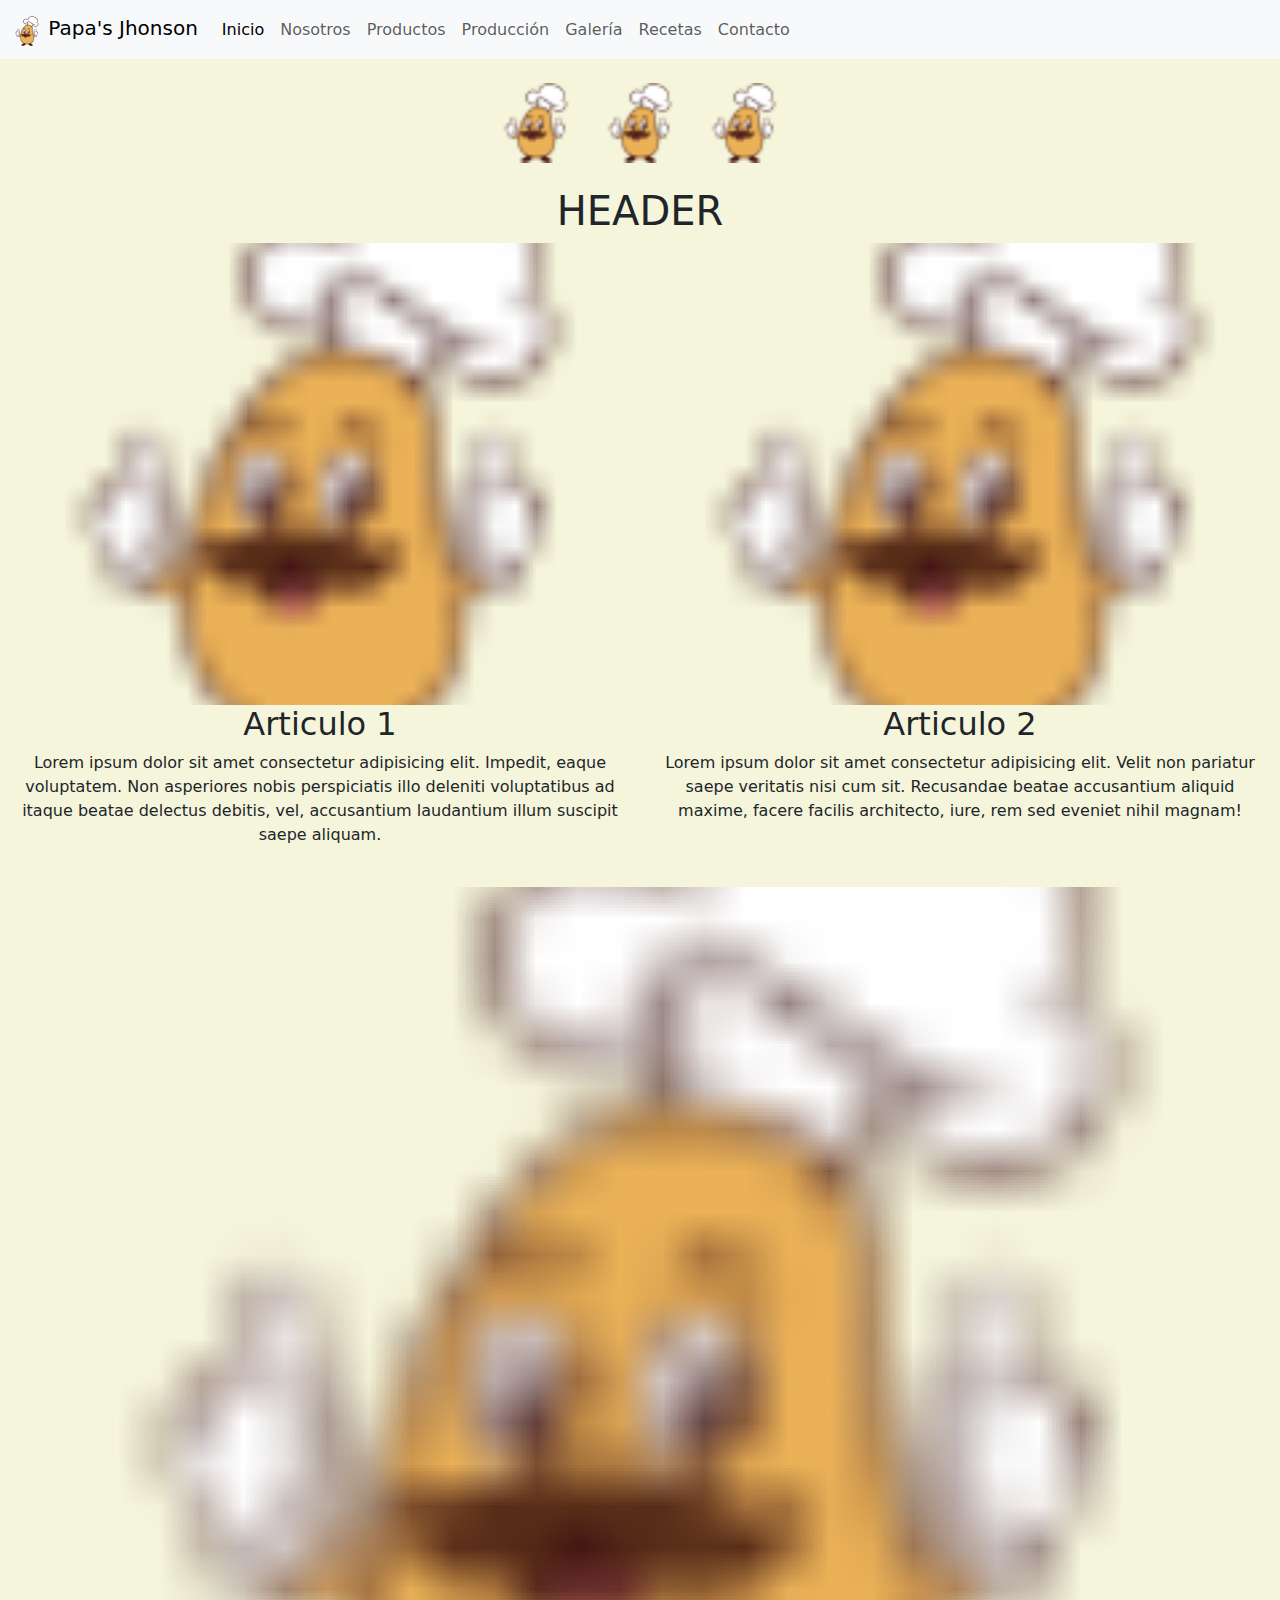
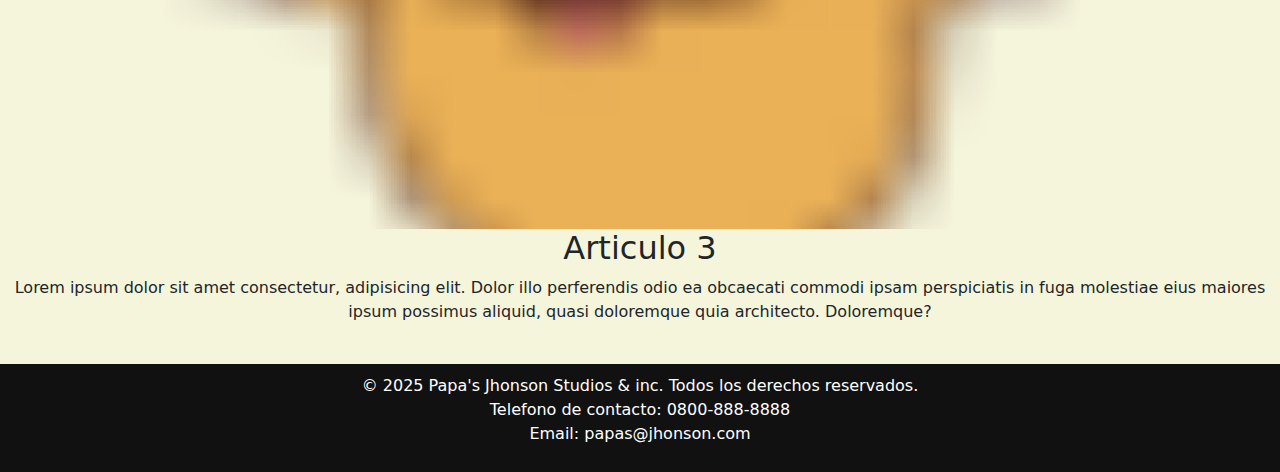
<file: index.html>
<!DOCTYPE html>
<html lang="es">
<head>
  <meta charset="UTF-8">
  <meta name="viewport" content="width=device-width, initial-scale=1.0">
  <link href="https://cdn.jsdelivr.net/npm/bootstrap@5.3.3/dist/css/bootstrap.min.css" rel="stylesheet">
  <link rel="icon" href="img/favicon.png" type="image/png">
  <link rel="stylesheet" href="style.css">
  <title>Inicio - Papa's Jhonson</title>
</head>
<body>
  <header>
    <nav class="navbar navbar-expand-lg bg-body-tertiary">
      <div class="container-fluid">
        <a class="navbar-brand" href="index.html">
          <img src="img/logo.png" alt="Logo" width="30" height="30" class="d-inline-block align-text-top">
          Papa's Jhonson
        </a>
        <button class="navbar-toggler" type="button" data-bs-toggle="collapse" data-bs-target="#navbarNavAltMarkup" aria-controls="navbarNavAltMarkup" aria-expanded="false" aria-label="Toggle navigation">
          <span class="navbar-toggler-icon"></span>
        </button>
        <div class="collapse navbar-collapse" id="navbarNavAltMarkup">
          <div class="navbar-nav">
            <a class="nav-link active" aria-current="page" href="index.html">Inicio</a>
            <a class="nav-link" href="html/nosotros.html">Nosotros</a>
            <a class="nav-link" href="html/productos.html">Productos</a>
            <a class="nav-link" href="html/produccion.html">Producción</a>
            <a class="nav-link" href="html/galeria.html">Galería</a>
            <a class="nav-link" href="html/recetas.html">Recetas</a>
            <a class="nav-link" href="html/contacto.html">Contacto</a>
          </div>
        </div>
      </div>
    </nav>
  </header>

  <main>
    <section class="container-fluid text-center">
      <div class="d-flex justify-content-center gap-4 py-4">
        <img src="img/logo.png" alt="Logo 1" height="80" width="80" class="rounded">
        <img src="img/logo.png" alt="Logo 2" height="80" width="80" class="rounded">
        <img src="img/logo.png" alt="Logo 3" height="80" width="80" class="rounded">
      </div>
      
      <h1>HEADER</h1>
      <div class="row">
        <article class="col-md-6 mb-4">
          <div class="imagenes">
            <img src="img/logo.png" alt="Artículo 1" class="img-fluid">
          </div>
          <h2>Articulo 1</h2>
          <p>Lorem ipsum dolor sit amet consectetur adipisicing elit. Impedit, eaque voluptatem. Non asperiores nobis perspiciatis illo deleniti voluptatibus ad itaque beatae delectus debitis, vel, accusantium laudantium illum suscipit saepe aliquam.</p>
        </article>

        <article class="col-md-6 mb-4">
          <div class="imagenes">
            <img src="img/logo.png" alt="Artículo 2" class="img-fluid">
          </div>
          <h2>Articulo 2</h2>
          <p>Lorem ipsum dolor sit amet consectetur adipisicing elit. Velit non pariatur saepe veritatis nisi cum sit. Recusandae beatae accusantium aliquid maxime, facere facilis architecto, iure, rem sed eveniet nihil magnam!</p>
        </article>

        <article class="col-12 mb-4">
          <div class="imagenes">
            <img src="img/logo.png" alt="Artículo 3" class="img-fluid">
          </div>
          <h2>Articulo 3</h2>
          <p>Lorem ipsum dolor sit amet consectetur, adipisicing elit. Dolor illo perferendis odio ea obcaecati commodi ipsam perspiciatis in fuga molestiae eius maiores ipsum possimus aliquid, quasi doloremque quia architecto. Doloremque?</p>
        </article>
      </div>
    </section>
  </main>

  <footer>
    <p>© 2025 Papa's Jhonson Studios & inc. Todos los derechos reservados.<br>Telefono de contacto: 0800-888-8888<br>Email: papas@jhonson.com</p>
  </footer>
  <script src="https://cdn.jsdelivr.net/npm/bootstrap@5.3.8/dist/js/bootstrap.bundle.min.js" integrity="sha384-FKyoEForCGlyvwx9Hj09JcYn3nv7wiPVlz7YYwJrWVcXK/BmnVDxM+D2scQbITxI" crossorigin="anonymous"></script>
</body>
</html>
</file>
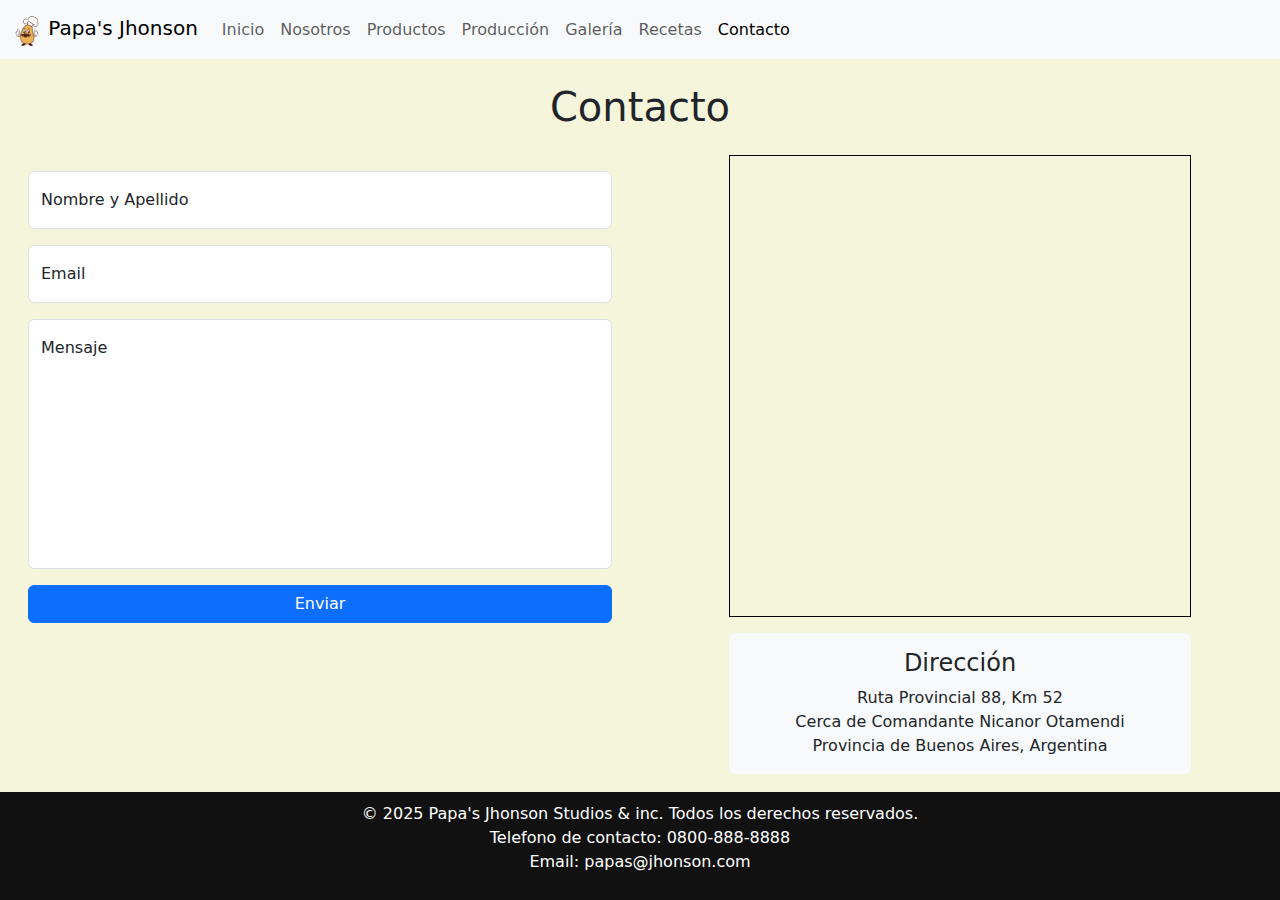
<file: html/contacto.html>
<!DOCTYPE html>
<html lang="es">
<head>
  <meta charset="UTF-8">
  <meta name="viewport" content="width=device-width, initial-scale=1.0">
  <title>Contacto - Papa's Jhonson</title>
  <link rel="icon" href="../img/favicon.png" type="image/png">
  <link href="https://cdn.jsdelivr.net/npm/bootstrap@5.3.3/dist/css/bootstrap.min.css" rel="stylesheet">
  <link rel="stylesheet" href="../style.css">
</head>
<body>
  <header>
    <nav class="navbar navbar-expand-lg bg-body-tertiary">
      <div class="container-fluid">
        <a class="navbar-brand" href="../index.html">
          <img src="../img/logo.png" alt="Logo" width="30" height="30" class="d-inline-block align-text-top">
          Papa's Jhonson
        </a>
        <button class="navbar-toggler" type="button" data-bs-toggle="collapse" data-bs-target="#navbarNavAltMarkup" aria-controls="navbarNavAltMarkup" aria-expanded="false" aria-label="Toggle navigation">
          <span class="navbar-toggler-icon"></span>
        </button>
        <div class="collapse navbar-collapse" id="navbarNavAltMarkup">
          <div class="navbar-nav">
            <a class="nav-link" href="../index.html">Inicio</a>
            <a class="nav-link" href="nosotros.html">Nosotros</a>
            <a class="nav-link" href="productos.html">Productos</a>
            <a class="nav-link" href="produccion.html">Producción</a>
            <a class="nav-link" href="galeria.html">Galería</a>
            <a class="nav-link" href="recetas.html">Recetas</a>
            <a class="nav-link active" aria-current="page" href="contacto.html">Contacto</a>
          </div>
        </div>
      </div>
    </nav>
  </header>
  
  <main>
    <section class="container-fluid">
      <h1 class="text-center my-4">Contacto</h1>
      <div class="row">
        <article class="col-lg-6 mb-4">
          <form action="#" method="get" class="p-3">
            <div class="form-floating mb-3">
              <input type="text" class="form-control" id="nombre" name="nombre" placeholder="Nombre y Apellido" required>
              <label for="nombre">Nombre y Apellido</label>
            </div>
            <div class="form-floating mb-3">
              <input type="email" class="form-control" id="email" name="email" placeholder="Email" required>
              <label for="email">Email</label>
            </div>
            <div class="form-floating mb-3">
              <textarea class="form-control" placeholder="Mensaje" id="Mensaje" name="Mensaje" maxlength="600" style="height: 250px;"></textarea>
              <label for="Mensaje">Mensaje</label>
            </div>
            <input type="submit" value="Enviar" class="btn btn-primary w-100 mb-3">
          </form>
        </article>
        
        <div class="col-lg-6 d-flex flex-column align-items-center gap-3">
          <!-- Mapa cuadrado -->
          <div class="mapa-cuadrado w-75 w-md-50 w-lg-100 mx-auto">
            <div class="ratio ratio-1x1">
              <iframe 
                src="https://www.openstreetmap.org/export/embed.html?bbox=-57.8482%2C-38.1635%2C-57.8282%2C-38.1435&layer=mapnik&marker=-38.1535%2C-57.8382"
                style="border: 1px solid black;">
              </iframe>
            </div>
          </div>
          
          <!-- Dirección -->
          <div class="direccion-contenedor w-75 w-md-50 w-lg-100 text-center p-3 bg-light rounded">
            <h2 class="h4 mb-2">Dirección</h2>
            <p class="mb-0">Ruta Provincial 88, Km 52<br>Cerca de Comandante Nicanor Otamendi<br>Provincia de Buenos Aires, Argentina</p>
          </div>
        </div>
      </div>
    </section>
  </main>
  
  <footer>
    <p>© 2025 Papa's Jhonson Studios & inc. Todos los derechos reservados.<br>Telefono de contacto: 0800-888-8888<br>Email: papas@jhonson.com</p>    
  </footer>
  <script src="https://cdn.jsdelivr.net/npm/bootstrap@5.3.8/dist/js/bootstrap.bundle.min.js" integrity="sha384-FKyoEForCGlyvwx9Hj09JcYn3nv7wiPVlz7YYwJrWVcXK/BmnVDxM+D2scQbITxI" crossorigin="anonymous"></script>
</body>
</html>
</file>
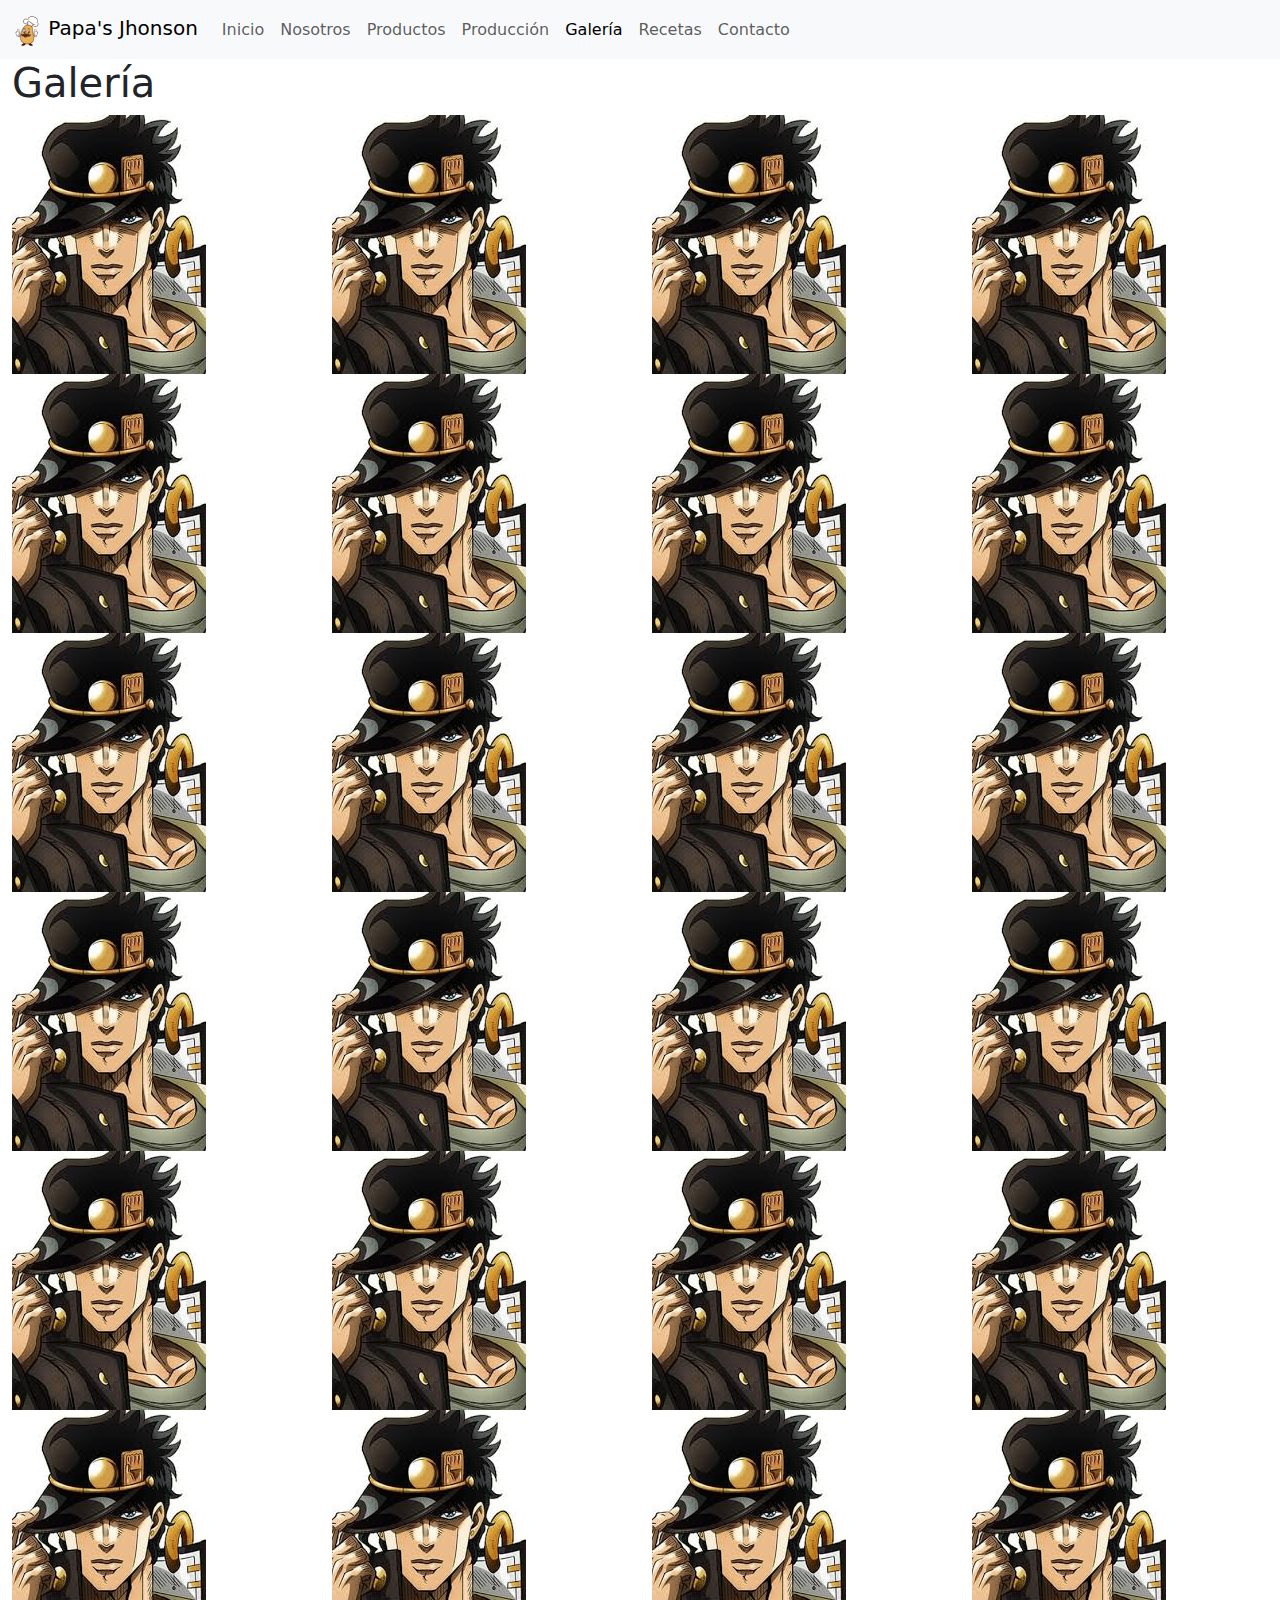
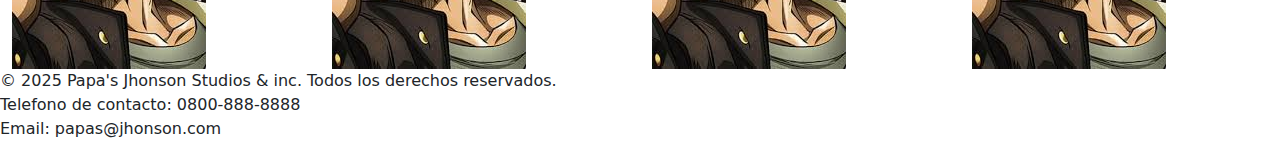
<file: html/galeria.html>
<!DOCTYPE html>
<html lang="es">
<head>
  <meta charset="UTF-8">
  <meta name="viewport" content="width=device-width, initial-scale=1.0">
  <title>Galería - Papa's Jhonson</title>
  <link rel="icon" href="../img/favicon.png" type="image/png">
  <link href="https://cdn.jsdelivr.net/npm/bootstrap@5.3.3/dist/css/bootstrap.min.css" rel="stylesheet">
</head>
<body>
  <header>
    <nav class="navbar navbar-expand-lg bg-body-tertiary">
      <div class="container-fluid">
        <a class="navbar-brand" href="../index.html">
          <img src="../img/logo.png" alt="Logo" width="30" height="30" class="d-inline-block align-text-top">
          Papa's Jhonson
        </a>
        <button class="navbar-toggler" type="button" data-bs-toggle="collapse" data-bs-target="#navbarNavAltMarkup" aria-controls="navbarNavAltMarkup" aria-expanded="false" aria-label="Toggle navigation">
          <span class="navbar-toggler-icon"></span>
        </button>
        <div class="collapse navbar-collapse" id="navbarNavAltMarkup">
          <div class="navbar-nav">
            <a class="nav-link" href="../index.html">Inicio</a>
            <a class="nav-link" href="nosotros.html">Nosotros</a>
            <a class="nav-link" href="productos.html">Productos</a>
            <a class="nav-link" href="produccion.html">Producción</a>
            <a class="nav-link active" aria-current="page" href="galeria.html">Galería</a>
            <a class="nav-link" href="recetas.html">Recetas</a>
            <a class="nav-link" href="contacto.html">Contacto</a>
          </div>
        </div>
      </div>
    </nav>
  </header>
  <main>
    <section class="container-fluid">
      <h1>Galería</h1>
      <div class="row">
        <div class="col-lg-3 col-md-4">
          <img src="../img/descarga.jpg" alt="">
        </div>
        <div class="col-lg-3 col-md-4">
          <img src="../img/descarga.jpg" alt="">
        </div>
        <div class="col-lg-3 col-md-4">
          <img src="../img/descarga.jpg" alt="">
        </div>
        <div class="col-lg-3 col-md-4">
          <img src="../img/descarga.jpg" alt="">
        </div>
        <div class="col-lg-3 col-md-4">
          <img src="../img/descarga.jpg" alt="">
        </div>
        <div class="col-lg-3 col-md-4">
          <img src="../img/descarga.jpg" alt="">
        </div>
        <div class="col-lg-3 col-md-4">
          <img src="../img/descarga.jpg" alt="">
        </div>
        <div class="col-lg-3 col-md-4">
          <img src="../img/descarga.jpg" alt="">
        </div>
        <div class="col-lg-3 col-md-4">
          <img src="../img/descarga.jpg" alt="">
        </div>
        <div class="col-lg-3 col-md-4">
          <img src="../img/descarga.jpg" alt="">
        </div>
        <div class="col-lg-3 col-md-4">
          <img src="../img/descarga.jpg" alt="">
        </div>
        <div class="col-lg-3 col-md-4">
          <img src="../img/descarga.jpg" alt="">
        </div>
        <div class="col-lg-3 col-md-4">
          <img src="../img/descarga.jpg" alt="">
        </div>
        <div class="col-lg-3 col-md-4">
          <img src="../img/descarga.jpg" alt="">
        </div>
        <div class="col-lg-3 col-md-4">
          <img src="../img/descarga.jpg" alt="">
        </div>
        <div class="col-lg-3 col-md-4">
          <img src="../img/descarga.jpg" alt="">
        </div>
        <div class="col-lg-3 col-md-4">
          <img src="../img/descarga.jpg" alt="">
        </div>
        <div class="col-lg-3 col-md-4">
          <img src="../img/descarga.jpg" alt="">
        </div>
        <div class="col-lg-3 col-md-4">
          <img src="../img/descarga.jpg" alt="">
        </div>
        <div class="col-lg-3 col-md-4">
          <img src="../img/descarga.jpg" alt="">
        </div>
        <div class="col-lg-3 col-md-4">
          <img src="../img/descarga.jpg" alt="">
        </div>
        <div class="col-lg-3 col-md-4">
          <img src="../img/descarga.jpg" alt="">
        </div>
        <div class="col-lg-3 col-md-4">
          <img src="../img/descarga.jpg" alt="">
        </div>
        <div class="col-lg-3 col-md-4">
          <img src="../img/descarga.jpg" alt="">
        </div>
      </div>
    </section>
  </main>
  <footer>
    <p>© 2025 Papa's Jhonson Studios & inc. Todos los derechos reservados.<br>Telefono de contacto: 0800-888-8888<br>Email: papas@jhonson.com</p>
  </footer>
  <script src="https://cdn.jsdelivr.net/npm/bootstrap@5.3.8/dist/js/bootstrap.bundle.min.js" integrity="sha384-FKyoEForCGlyvwx9Hj09JcYn3nv7wiPVlz7YYwJrWVcXK/BmnVDxM+D2scQbITxI" crossorigin="anonymous"></script>
</body>
</html>
</file>
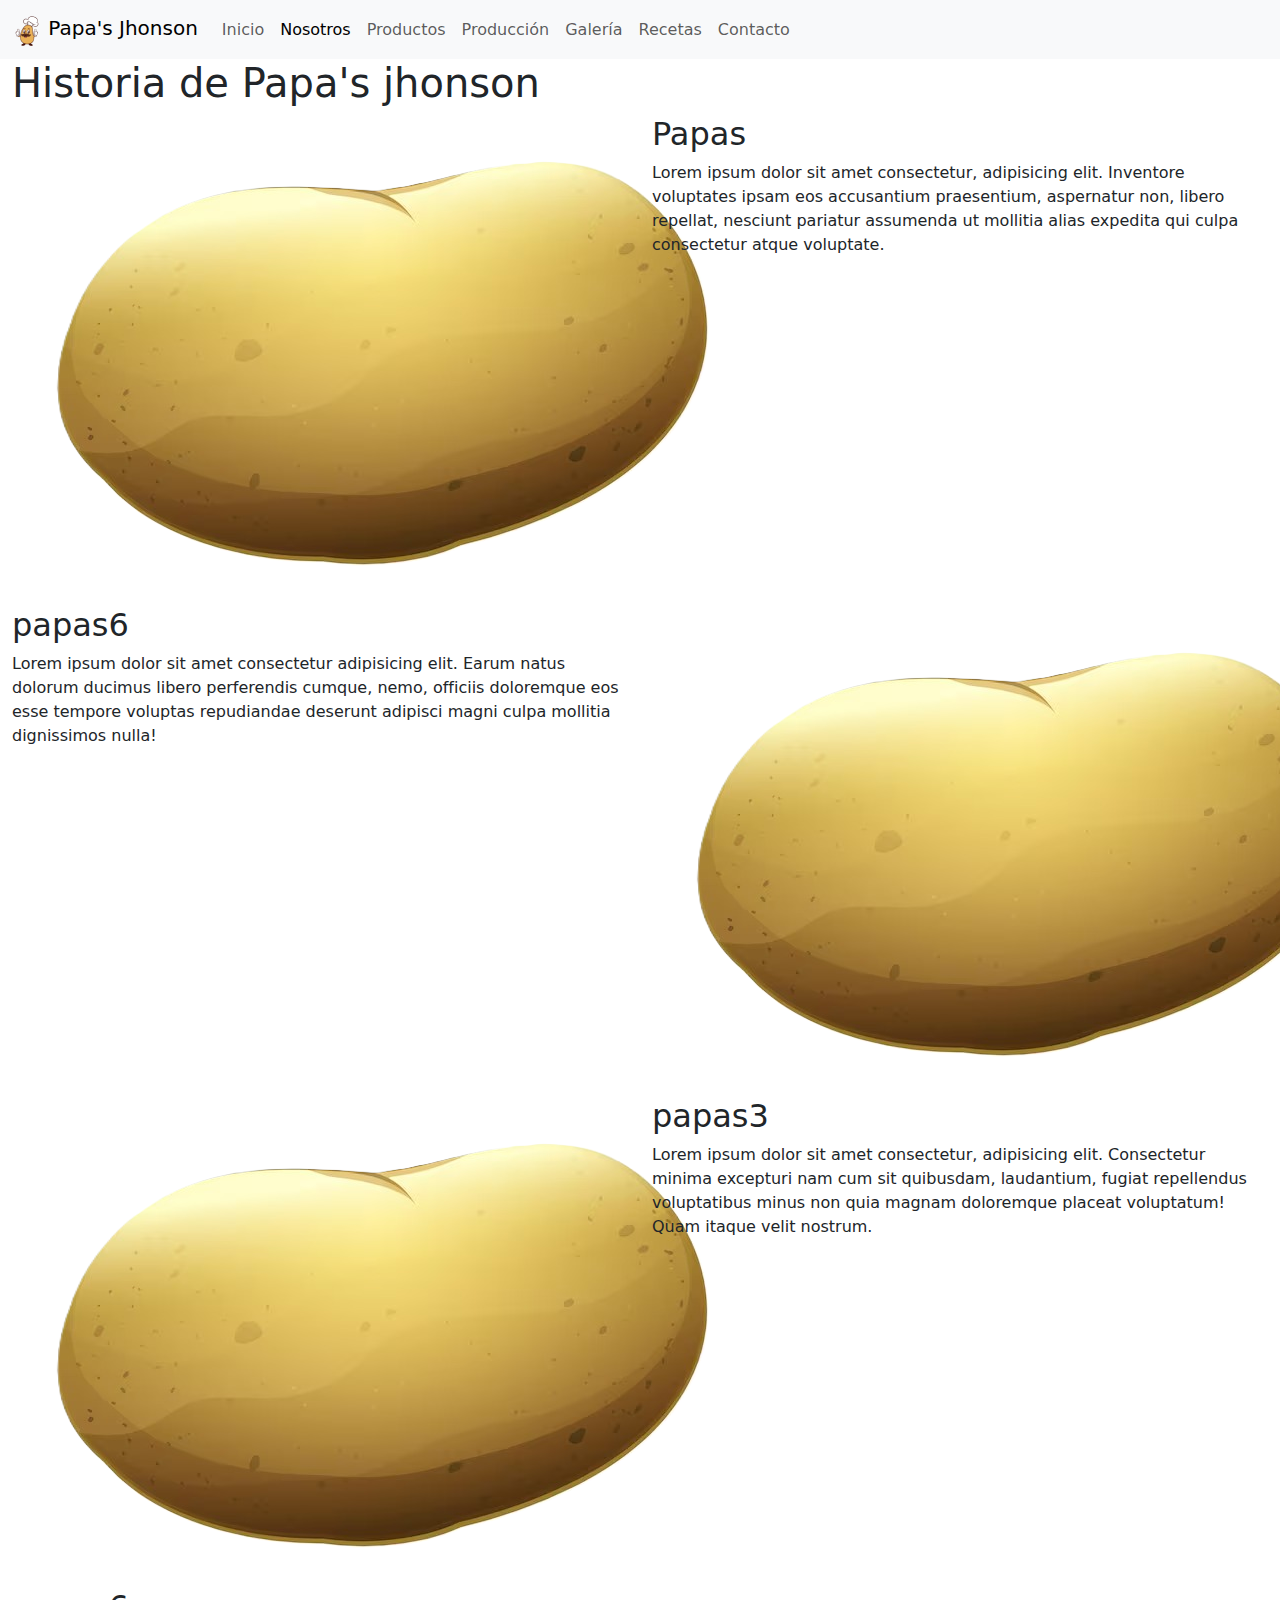
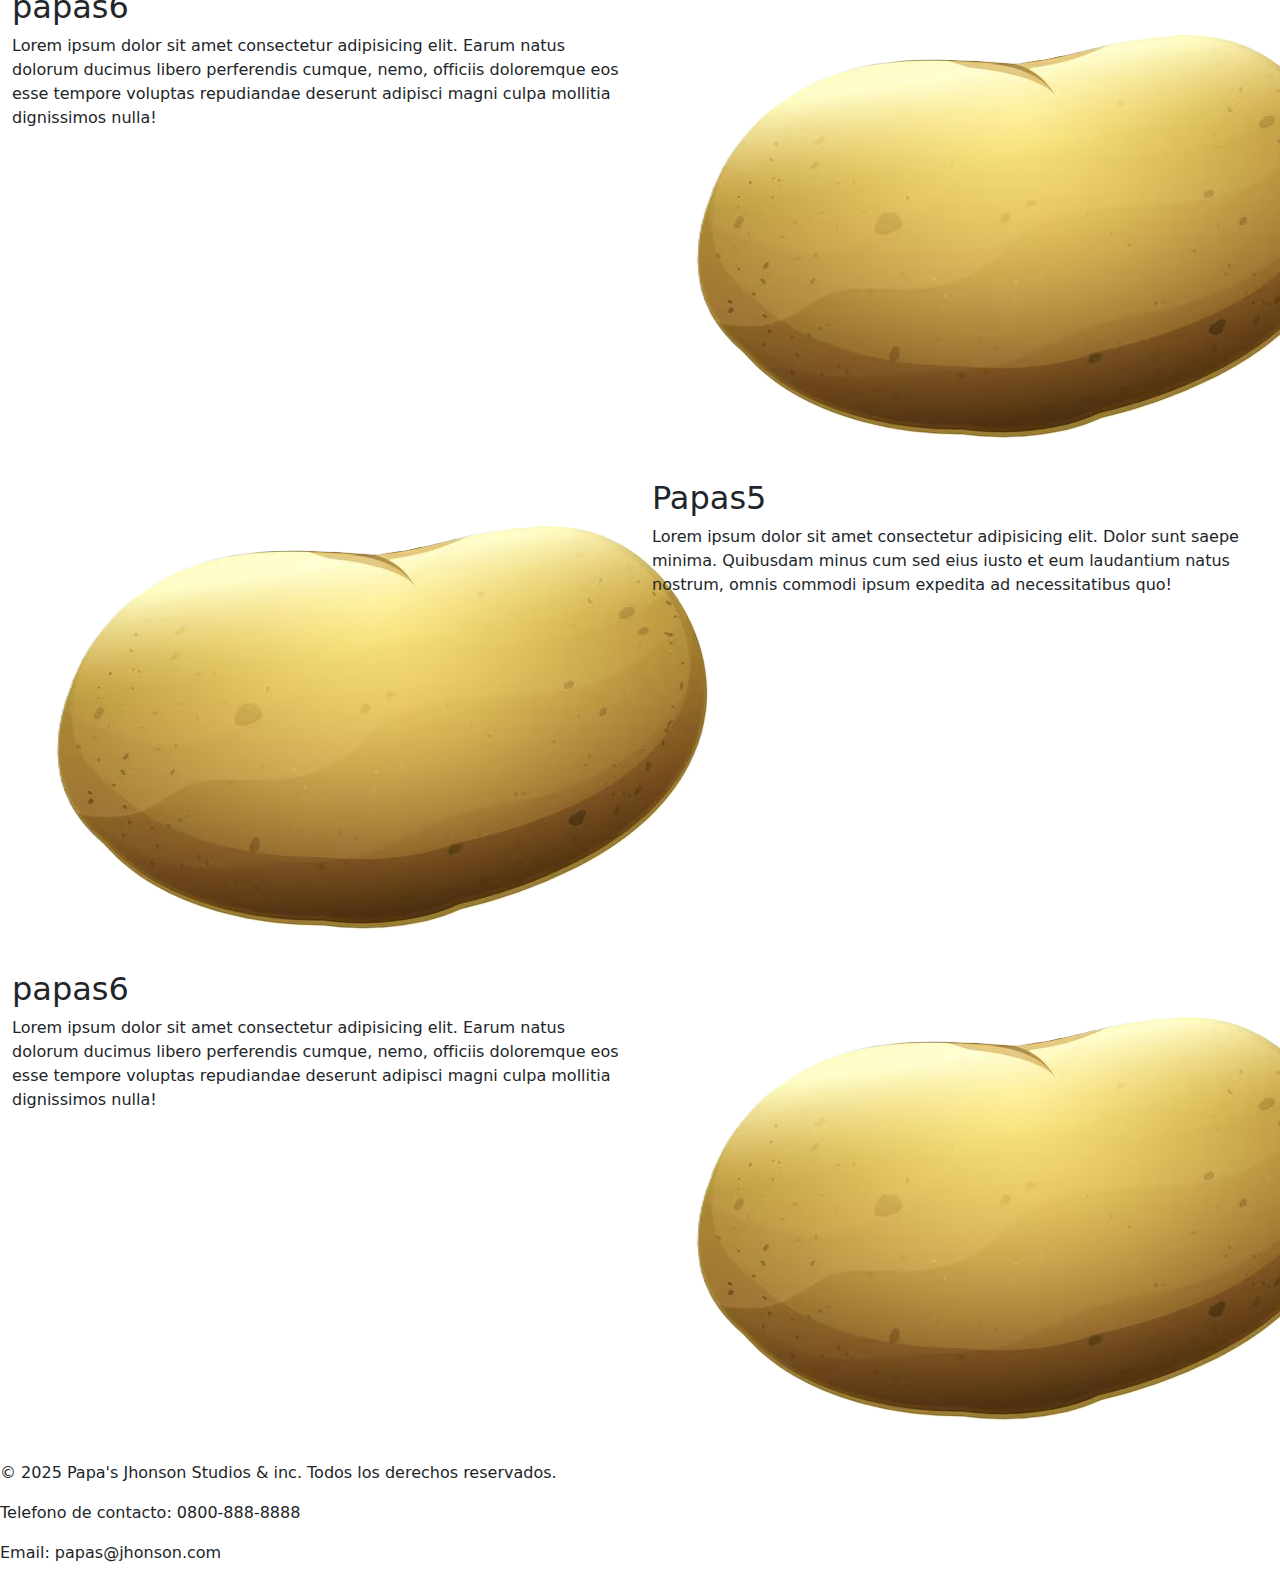
<file: html/nosotros.html>
<!DOCTYPE html>
<html lang="es">
<head>
  <meta charset="UTF-8">
  <meta name="viewport" content="width=device-width, initial-scale=1.0">
  <link href="https://cdn.jsdelivr.net/npm/bootstrap@5.3.3/dist/css/bootstrap.min.css" rel="stylesheet">
  <link rel="icon" href="../img/favicon.png" type="image/png">
  <title>Nosotros - Papa's Jhonson</title>
</head>
<body>
  <header>
    <nav class="navbar navbar-expand-lg bg-body-tertiary">
      <div class="container-fluid">
        <a class="navbar-brand" href="../index.html">
          <img src="../img/logo.png" alt="Logo" width="30" height="30" class="d-inline-block align-text-top">
          Papa's Jhonson
        </a>
        <button class="navbar-toggler" type="button" data-bs-toggle="collapse" data-bs-target="#navbarNavAltMarkup" aria-controls="navbarNavAltMarkup" aria-expanded="false" aria-label="Toggle navigation">
          <span class="navbar-toggler-icon"></span>
        </button>
        <div class="collapse navbar-collapse" id="navbarNavAltMarkup">
          <div class="navbar-nav">
            <a class="nav-link" href="../index.html">Inicio</a>
            <a class="nav-link active" aria-current="page" href="nosotros.html">Nosotros</a>
            <a class="nav-link" href="productos.html">Productos</a>
            <a class="nav-link" href="produccion.html">Producción</a>
            <a class="nav-link" href="galeria.html">Galería</a>
            <a class="nav-link" href="recetas.html">Recetas</a>
            <a class="nav-link" href="contacto.html">Contacto</a>
          </div>
        </div>
      </div>
    </nav>
  </header>

  <main>
    <section class="container-fluid">
      <h1>Historia de Papa's jhonson</h1>

      <div class="row">
          <div class="col-md-6">
            <img src="../img/favicon.png" alt="">
          </div>
          <div class="col-md-6">
            <h2>Papas</h2>
            <p>Lorem ipsum dolor sit amet consectetur, adipisicing elit. Inventore voluptates ipsam eos accusantium praesentium, aspernatur non, libero repellat, nesciunt pariatur assumenda ut mollitia alias expedita qui culpa consectetur atque voluptate.</p>
          </div>
      </div>
      <div class="row">
        <div class="col-md-6 d-sm-none d-md-block ">
          <h2>papas6</h2>
          <p>Lorem ipsum dolor sit amet consectetur adipisicing elit. Earum natus dolorum ducimus libero perferendis cumque, nemo, officiis doloremque eos esse tempore voluptas repudiandae deserunt adipisci magni culpa mollitia dignissimos nulla!</p>
        </div>
        <div class="col-md-6">
          <img src="../img/favicon.png" alt="">
        </div>
        <div class="col-md-6 d-md-none">
          <h2>papas2</h2>
          <p>Lorem ipsum dolor sit amet consectetur adipisicing elit. Earum natus dolorum ducimus libero perferendis cumque, nemo, officiis doloremque eos esse tempore voluptas repudiandae deserunt adipisci magni culpa mollitia dignissimos nulla!</p>
        </div>      
      </div>
      <div class="row">
          <div class="col-md-6">
            <img src="../img/favicon.png" alt="">
          </div>
          <div class="col-md-6">
            <h2>papas3</h2>
            <p>Lorem ipsum dolor sit amet consectetur, adipisicing elit. Consectetur minima excepturi nam cum sit quibusdam, laudantium, fugiat repellendus voluptatibus minus non quia magnam doloremque placeat voluptatum! Quam itaque velit nostrum.</p>
          </div>
      </div>
      <div class="row">
        <div class="col-md-6 d-sm-none d-md-block ">
          <h2>papas6</h2>
          <p>Lorem ipsum dolor sit amet consectetur adipisicing elit. Earum natus dolorum ducimus libero perferendis cumque, nemo, officiis doloremque eos esse tempore voluptas repudiandae deserunt adipisci magni culpa mollitia dignissimos nulla!</p>
        </div>
        <div class="col-md-6">
          <img src="../img/favicon.png" alt="">
        </div>
        <div class="col-md-6 d-md-none">
          <h2>papas4</h2>
          <p>Lorem ipsum dolor sit amet consectetur adipisicing elit. Earum natus dolorum ducimus libero perferendis cumque, nemo, officiis doloremque eos esse tempore voluptas repudiandae deserunt adipisci magni culpa mollitia dignissimos nulla!</p>
        </div>      
      </div>
      <div class="row">
          <div class="col-md-6">
            <img src="../img/favicon.png" alt="">
          </div>
          <div class="col-md-6">
            <h2>Papas5</h2>
            <p>Lorem ipsum dolor sit amet consectetur adipisicing elit. Dolor sunt saepe minima. Quibusdam minus cum sed eius iusto et eum laudantium natus nostrum, omnis commodi ipsum expedita ad necessitatibus quo!</p>
          </div>
      </div>
      <div class="row">
        <div class="col-md-6 d-sm-none d-md-block ">
          <h2>papas6</h2>
          <p>Lorem ipsum dolor sit amet consectetur adipisicing elit. Earum natus dolorum ducimus libero perferendis cumque, nemo, officiis doloremque eos esse tempore voluptas repudiandae deserunt adipisci magni culpa mollitia dignissimos nulla!</p>
        </div>
        <div class="col-md-6">
          <img src="../img/favicon.png" alt="">
        </div>
        <div class="col-md-6 d-md-none">
          <h2>papas6</h2>
          <p>Lorem ipsum dolor sit amet consectetur adipisicing elit. Earum natus dolorum ducimus libero perferendis cumque, nemo, officiis doloremque eos esse tempore voluptas repudiandae deserunt adipisci magni culpa mollitia dignissimos nulla!</p>
        </div>      
      </div>
    </section>
  </main>

  <footer>
    <p>© 2025 Papa's Jhonson Studios & inc. Todos los derechos reservados.</p>
    <p>Telefono de contacto: 0800-888-8888</p>
    <p>Email: papas@jhonson.com</p>
  </footer>
  <script src="https://cdn.jsdelivr.net/npm/bootstrap@5.3.8/dist/js/bootstrap.bundle.min.js" integrity="sha384-FKyoEForCGlyvwx9Hj09JcYn3nv7wiPVlz7YYwJrWVcXK/BmnVDxM+D2scQbITxI" crossorigin="anonymous"></script>
</body>
</html>
</file>
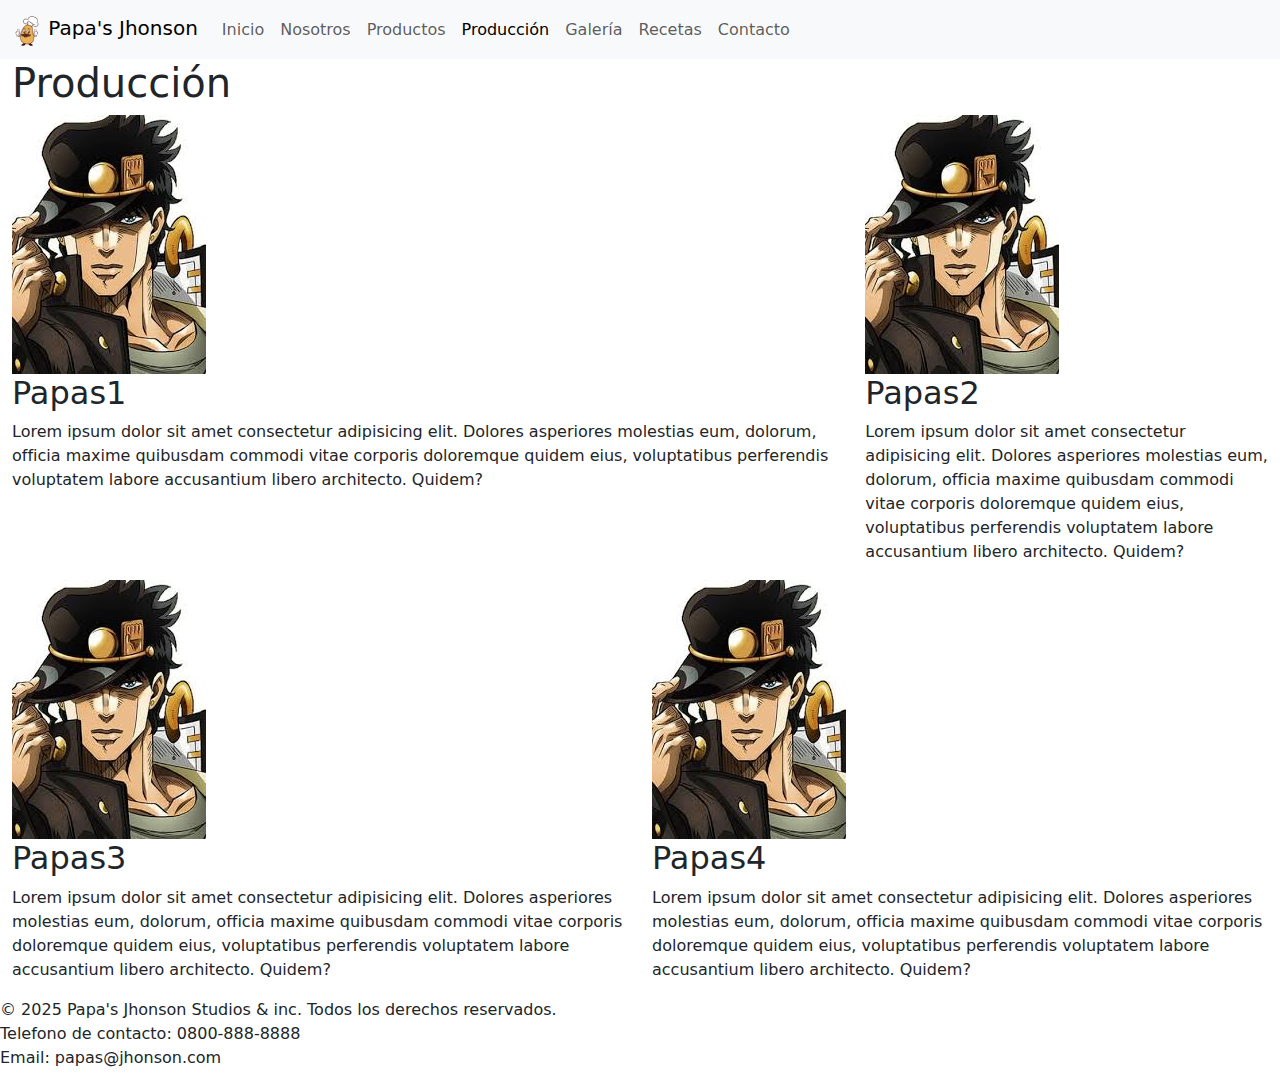
<file: html/produccion.html>
<!DOCTYPE html>
<html lang="es">
<head>
  <meta charset="UTF-8">
  <meta name="viewport" content="width=device-width, initial-scale=1.0">
  <link href="https://cdn.jsdelivr.net/npm/bootstrap@5.3.3/dist/css/bootstrap.min.css" rel="stylesheet">
  <link rel="icon" href="../img/favicon.png" type="image/png">
  <title>Producción - Papa's Jhonson</title>
</head>
  <header>
    <nav class="navbar navbar-expand-lg bg-body-tertiary">
      <div class="container-fluid">
        <a class="navbar-brand" href="../index.html">
          <img src="../img/logo.png" alt="Logo" width="30" height="30" class="d-inline-block align-text-top">
          Papa's Jhonson
        </a>
        <button class="navbar-toggler" type="button" data-bs-toggle="collapse" data-bs-target="#navbarNavAltMarkup" aria-controls="navbarNavAltMarkup" aria-expanded="false" aria-label="Toggle navigation">
          <span class="navbar-toggler-icon"></span>
        </button>
        <div class="collapse navbar-collapse" id="navbarNavAltMarkup">
          <div class="navbar-nav">
            <a class="nav-link" href="../index.html">Inicio</a>
            <a class="nav-link" href="nosotros.html">Nosotros</a>
            <a class="nav-link" href="productos.html">Productos</a>
            <a class="nav-link active" aria-current="page" href="produccion.html">Producción</a>
            <a class="nav-link" href="galeria.html">Galería</a>
            <a class="nav-link" href="recetas.html">Recetas</a>
            <a class="nav-link" href="contacto.html">Contacto</a>
          </div>
        </div>
      </div>
    </nav>
  </header>

  <main>
    <section class="container-fluid">
      <h1>Producción</h1>
      <div class="row">
        <article class="col-md-8">
          <div>
            <img src="../img/descarga.jpg" alt="">
          </div>
          <div>
            <h2>Papas1</h2>
            <p>Lorem ipsum dolor sit amet consectetur adipisicing elit. Dolores asperiores molestias eum, dolorum, officia maxime quibusdam commodi vitae corporis doloremque quidem eius, voluptatibus perferendis voluptatem labore accusantium libero architecto. Quidem?</p>
          </div>
        </article>

        <article class="col-md-4">
          <div>
            <img src="../img/descarga.jpg" alt="">
          </div>
          <div>
            <h2>Papas2</h2>
            <p>Lorem ipsum dolor sit amet consectetur adipisicing elit. Dolores asperiores molestias eum, dolorum, officia maxime quibusdam commodi vitae corporis doloremque quidem eius, voluptatibus perferendis voluptatem labore accusantium libero architecto. Quidem?</p>
          </div>
      </div>
      <div class="row">
        <article class="col-md-6">
          <div>
            <img src="../img/descarga.jpg" alt="">
          </div>
          <div>
            <h2>Papas3</h2>
            <p>Lorem ipsum dolor sit amet consectetur adipisicing elit. Dolores asperiores molestias eum, dolorum, officia maxime quibusdam commodi vitae corporis doloremque quidem eius, voluptatibus perferendis voluptatem labore accusantium libero architecto. Quidem?</p>
          </div>
        </article>

        <article class="col-md-6">
          <div>
            <img src="../img/descarga.jpg" alt="">
          </div>
          <div>
            <h2>Papas4</h2>
            <p>Lorem ipsum dolor sit amet consectetur adipisicing elit. Dolores asperiores molestias eum, dolorum, officia maxime quibusdam commodi vitae corporis doloremque quidem eius, voluptatibus perferendis voluptatem labore accusantium libero architecto. Quidem?</p>
          </div>
      </div>
    </section>
  </main>

  <footer>
    <p>© 2025 Papa's Jhonson Studios & inc. Todos los derechos reservados.<br>Telefono de contacto: 0800-888-8888<br>Email: papas@jhonson.com</p>
  </footer>
  <script src="https://cdn.jsdelivr.net/npm/bootstrap@5.3.8/dist/js/bootstrap.bundle.min.js" integrity="sha384-FKyoEForCGlyvwx9Hj09JcYn3nv7wiPVlz7YYwJrWVcXK/BmnVDxM+D2scQbITxI" crossorigin="anonymous"></script>
</body>
</html>
</file>
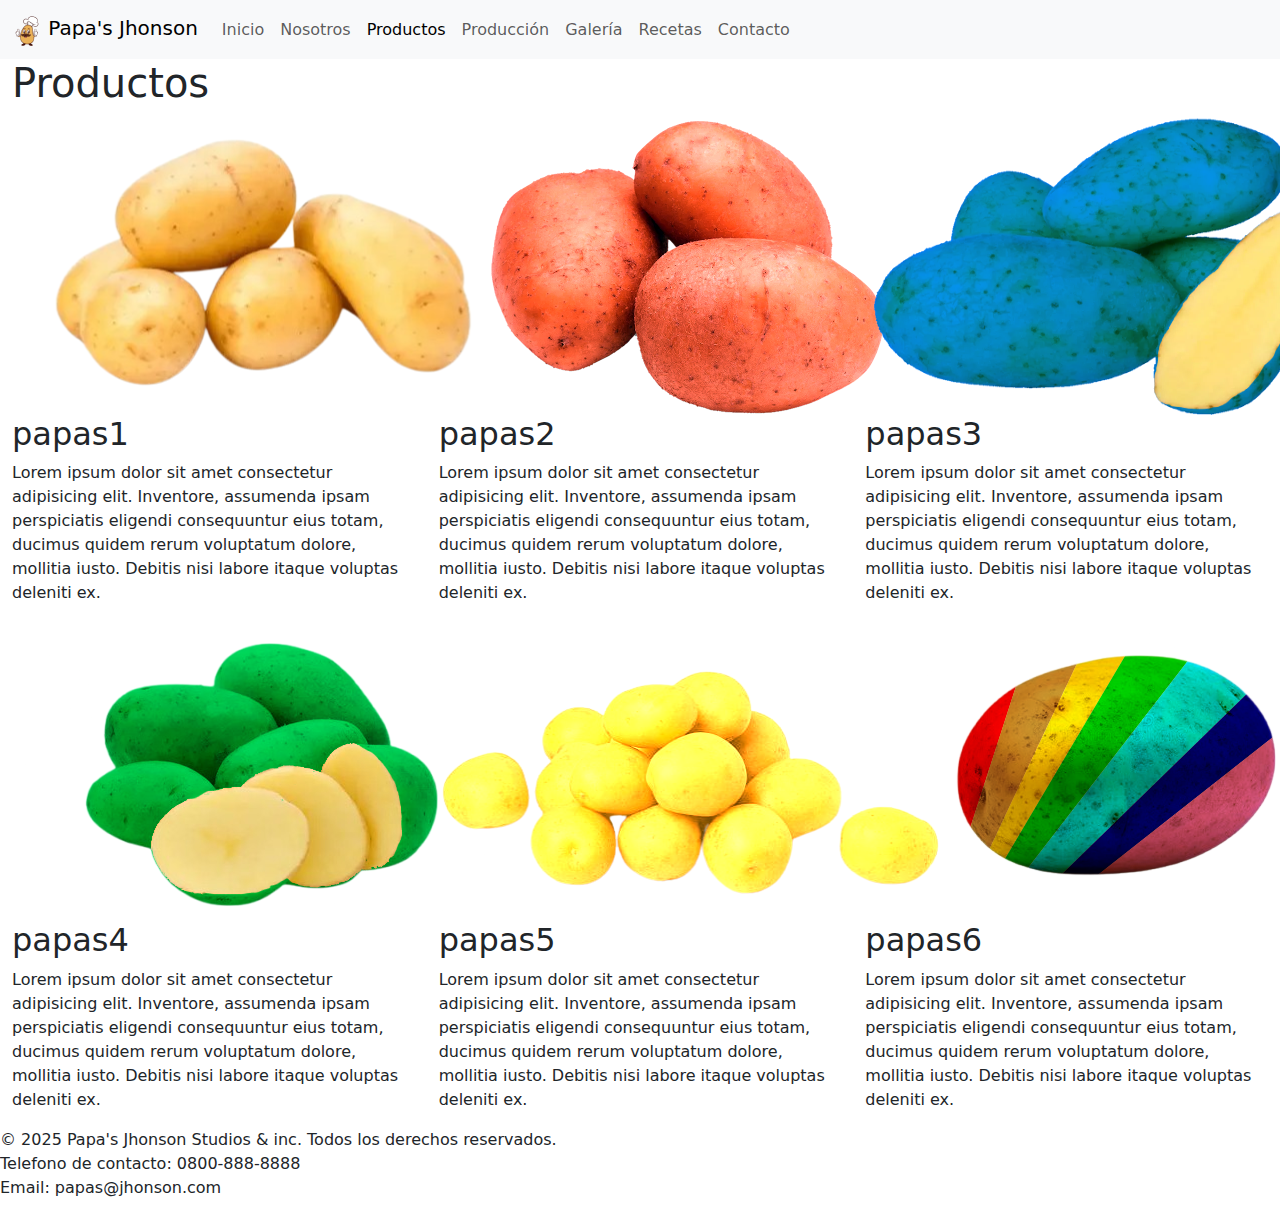
<file: html/productos.html>
<!DOCTYPE html>
<html lang="es">
<head>
  <meta charset="UTF-8">
  <meta name="viewport" content="width=device-width, initial-scale=1.0">
  <link href="https://cdn.jsdelivr.net/npm/bootstrap@5.3.3/dist/css/bootstrap.min.css" rel="stylesheet">
  <link rel="icon" href="../img/favicon.png" type="image/png">
  <title>Productos - Papa's Jhonson</title>
</head>
<body>
  <header>
    <nav class="navbar navbar-expand-lg bg-body-tertiary">
      <div class="container-fluid">
        <a class="navbar-brand" href="../index.html">
          <img src="../img/logo.png" alt="Logo" width="30" height="30" class="d-inline-block align-text-top">
          Papa's Jhonson
        </a>
        <button class="navbar-toggler" type="button" data-bs-toggle="collapse" data-bs-target="#navbarNavAltMarkup" aria-controls="navbarNavAltMarkup" aria-expanded="false" aria-label="Toggle navigation">
          <span class="navbar-toggler-icon"></span>
        </button>
        <div class="collapse navbar-collapse" id="navbarNavAltMarkup">
          <div class="navbar-nav">
            <a class="nav-link" href="../index.html">Inicio</a>
            <a class="nav-link" href="nosotros.html">Nosotros</a>
            <a class="nav-link active" aria-current="page" href="productos.html">Productos</a>
            <a class="nav-link" href="produccion.html">Producción</a>
            <a class="nav-link" href="galeria.html">Galería</a>
            <a class="nav-link" href="recetas.html">Recetas</a>
            <a class="nav-link" href="contacto.html">Contacto</a>
          </div>
        </div>
      </div>
    </nav>
  </header>

  <main>
    <section class="container-fluid">
      <h1>Productos</h1>
      <div class="row">
        <article class="col-lg-4 col-md-6">
          <div>
            <img src="../img/producto_1.png" alt="imagen de nuestras papas Solanum tuberosum" width="500px" height="300px">
          </div>
          <div>
            <h2>papas1</h2>
            <p>Lorem ipsum dolor sit amet consectetur adipisicing elit. Inventore, assumenda ipsam perspiciatis eligendi consequuntur eius totam, ducimus quidem rerum voluptatum dolore, mollitia iusto. Debitis nisi labore itaque voluptas deleniti ex.</p>
          </div>
        </article>
        <article class="col-lg-4 col-md-6">
          <div>
            <img src="../img/producto_2.png" alt="" width="500px" height="300px">
          </div>
          <div>
            <h2>papas2</h2>
            <p>Lorem ipsum dolor sit amet consectetur adipisicing elit. Inventore, assumenda ipsam perspiciatis eligendi consequuntur eius totam, ducimus quidem rerum voluptatum dolore, mollitia iusto. Debitis nisi labore itaque voluptas deleniti ex.</p>
          </div>
        </article>
        <article class="col-lg-4 col-md-6">
          <div>
            <img src="../img/producto_3.png" alt="" width="500px" height="300px">
          </div>
          <div>
            <h2>papas3</h2>
            <p>Lorem ipsum dolor sit amet consectetur adipisicing elit. Inventore, assumenda ipsam perspiciatis eligendi consequuntur eius totam, ducimus quidem rerum voluptatum dolore, mollitia iusto. Debitis nisi labore itaque voluptas deleniti ex.</p>
          </div>
        </article>
        <article class="col-lg-4 col-md-6">
          <div>
            <img src="../img/producto_4.png" alt="" width="500px" height="300px">
          </div>
          <div>
            <h2>papas4</h2>
            <p>Lorem ipsum dolor sit amet consectetur adipisicing elit. Inventore, assumenda ipsam perspiciatis eligendi consequuntur eius totam, ducimus quidem rerum voluptatum dolore, mollitia iusto. Debitis nisi labore itaque voluptas deleniti ex.</p>
          </div>
        </article>
        <article class="col-lg-4 col-md-6">
          <div>
            <img src="../img/producto_5.png" alt="" width="500px" height="300px">
          </div>
          <div>
            <h2>papas5</h2>
            <p>Lorem ipsum dolor sit amet consectetur adipisicing elit. Inventore, assumenda ipsam perspiciatis eligendi consequuntur eius totam, ducimus quidem rerum voluptatum dolore, mollitia iusto. Debitis nisi labore itaque voluptas deleniti ex.</p>
          </div>
        </article>
        <article class="col-lg-4 col-md-6">
          <div>
            <img src="../img/producto_6.png" alt="" width="500px" height="300px">
          </div>
          <div>
            <h2>papas6</h2>
            <p>Lorem ipsum dolor sit amet consectetur adipisicing elit. Inventore, assumenda ipsam perspiciatis eligendi consequuntur eius totam, ducimus quidem rerum voluptatum dolore, mollitia iusto. Debitis nisi labore itaque voluptas deleniti ex.</p>
          </div>
        </article>
      </div>
    </section>
  </main>

  <footer>
    <p>© 2025 Papa's Jhonson Studios & inc. Todos los derechos reservados.<br>Telefono de contacto: 0800-888-8888<br>Email: papas@jhonson.com</p>
  </footer>
  <script src="https://cdn.jsdelivr.net/npm/bootstrap@5.3.8/dist/js/bootstrap.bundle.min.js" integrity="sha384-FKyoEForCGlyvwx9Hj09JcYn3nv7wiPVlz7YYwJrWVcXK/BmnVDxM+D2scQbITxI" crossorigin="anonymous"></script>
</body>
</html>
</file>
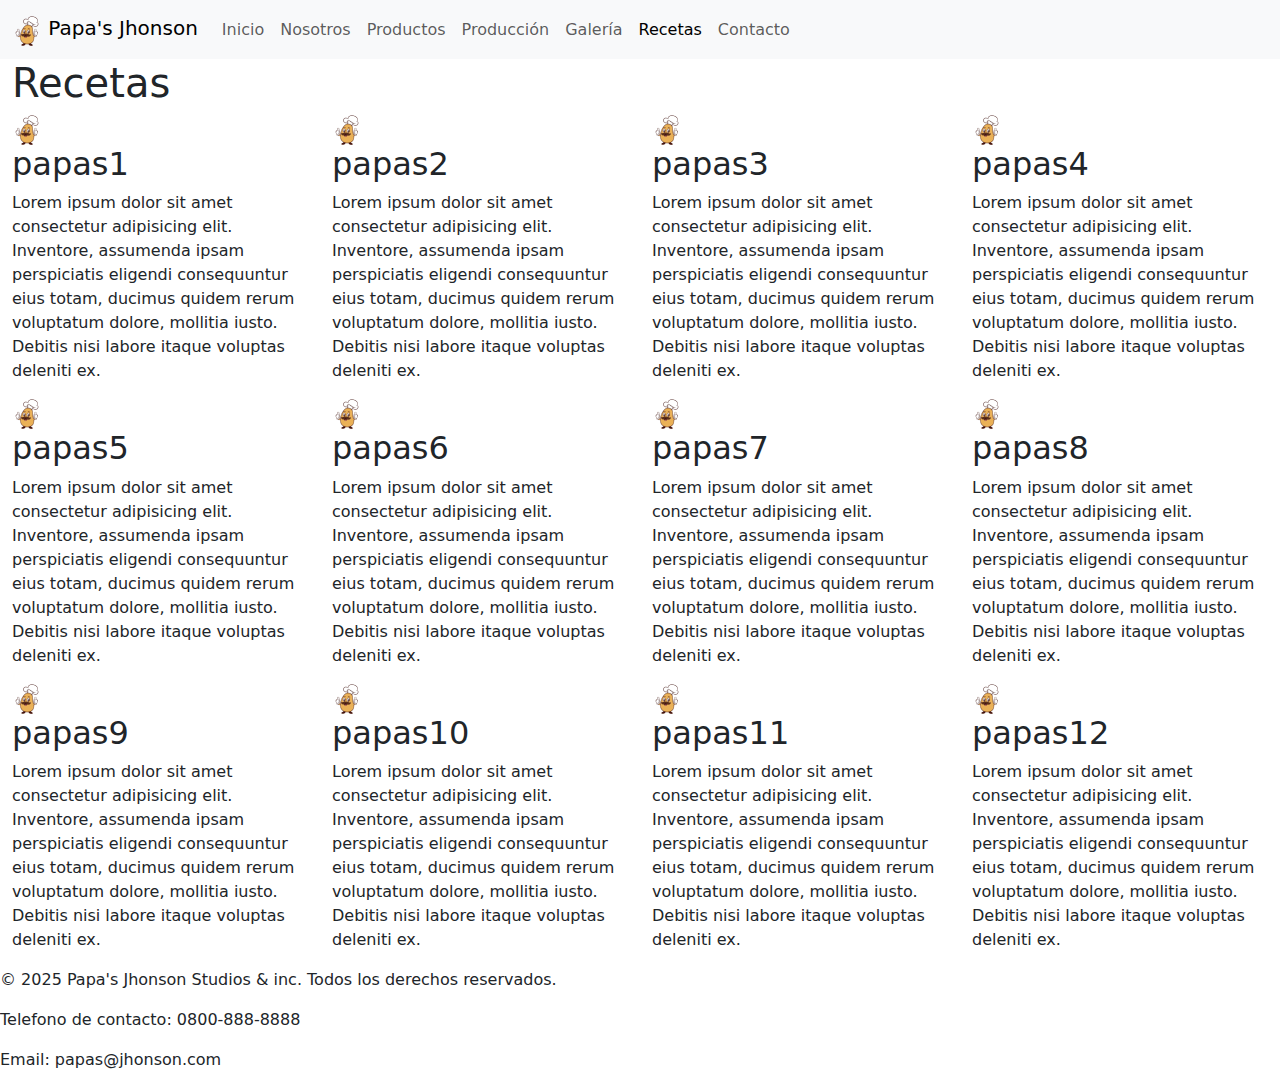
<file: html/recetas.html>
<!DOCTYPE html>
<html lang="es">
<head>
  <meta charset="UTF-8">
  <meta name="viewport" content="width=device-width, initial-scale=1.0">
  <link href="https://cdn.jsdelivr.net/npm/bootstrap@5.3.3/dist/css/bootstrap.min.css" rel="stylesheet">
  <link rel="icon" href="../img/favicon.png" type="image/png">
  <title>Recetas - Papa's Jhonson</title>
</head>
<body>
  <header>
    <nav class="navbar navbar-expand-lg bg-body-tertiary">
      <div class="container-fluid">
        <a class="navbar-brand" href="../index.html">
          <img src="../img/logo.png" alt="Logo" width="30" height="30" class="d-inline-block align-text-top">
          Papa's Jhonson
        </a>
        <button class="navbar-toggler" type="button" data-bs-toggle="collapse" data-bs-target="#navbarNavAltMarkup" aria-controls="navbarNavAltMarkup" aria-expanded="false" aria-label="Toggle navigation">
          <span class="navbar-toggler-icon"></span>
        </button>
        <div class="collapse navbar-collapse" id="navbarNavAltMarkup">
          <div class="navbar-nav">
            <a class="nav-link" href="../index.html">Inicio</a>
            <a class="nav-link" href="nosotros.html">Nosotros</a>
            <a class="nav-link" href="productos.html">Productos</a>
            <a class="nav-link" href="produccion.html">Producción</a>
            <a class="nav-link" href="galeria.html">Galería</a>
            <a class="nav-link active" aria-current="page" href="recetas.html">Recetas</a>
            <a class="nav-link" href="contacto.html">Contacto</a>
          </div>
        </div>
      </div>
    </nav>
  </header>

  <main>
    <section class="container-fluid">
      <h1>Recetas</h1>
      <div class="row">
        <article class="col-lg-3 col-md-6">
          <div>
            <img src="../img/logo.png" alt="">
          </div>
          <div>
            <h2>papas1</h2>
            <p>Lorem ipsum dolor sit amet consectetur adipisicing elit. Inventore, assumenda ipsam perspiciatis eligendi consequuntur eius totam, ducimus quidem rerum voluptatum dolore, mollitia iusto. Debitis nisi labore itaque voluptas deleniti ex.</p>
          </div>
        </article>
        <article class="col-lg-3 col-md-6">
          <div>
            <img src="../img/logo.png" alt="">
          </div>
          <div>
            <h2>papas2</h2>
            <p>Lorem ipsum dolor sit amet consectetur adipisicing elit. Inventore, assumenda ipsam perspiciatis eligendi consequuntur eius totam, ducimus quidem rerum voluptatum dolore, mollitia iusto. Debitis nisi labore itaque voluptas deleniti ex.</p>
          </div>
        </article>
        <article class="col-lg-3 col-md-6">
          <div>
            <img src="../img/logo.png" alt="">
          </div>
          <div>
            <h2>papas3</h2>
            <p>Lorem ipsum dolor sit amet consectetur adipisicing elit. Inventore, assumenda ipsam perspiciatis eligendi consequuntur eius totam, ducimus quidem rerum voluptatum dolore, mollitia iusto. Debitis nisi labore itaque voluptas deleniti ex.</p>
          </div>
        </article>
        <article class="col-lg-3 col-md-6">
          <div>
            <img src="../img/logo.png" alt="">
          </div>
          <div>
            <h2>papas4</h2>
            <p>Lorem ipsum dolor sit amet consectetur adipisicing elit. Inventore, assumenda ipsam perspiciatis eligendi consequuntur eius totam, ducimus quidem rerum voluptatum dolore, mollitia iusto. Debitis nisi labore itaque voluptas deleniti ex.</p>
          </div>
        </article>
        <article class="col-lg-3 col-md-6">
          <div>
            <img src="../img/logo.png" alt="">
          </div>
          <div>
            <h2>papas5</h2>
            <p>Lorem ipsum dolor sit amet consectetur adipisicing elit. Inventore, assumenda ipsam perspiciatis eligendi consequuntur eius totam, ducimus quidem rerum voluptatum dolore, mollitia iusto. Debitis nisi labore itaque voluptas deleniti ex.</p>
          </div>
        </article>
        <article class="col-lg-3 col-md-6">
          <div>
            <img src="../img/logo.png" alt="">
          </div>
          <div>
            <h2>papas6</h2>
            <p>Lorem ipsum dolor sit amet consectetur adipisicing elit. Inventore, assumenda ipsam perspiciatis eligendi consequuntur eius totam, ducimus quidem rerum voluptatum dolore, mollitia iusto. Debitis nisi labore itaque voluptas deleniti ex.</p>
          </div>
        </article>
                <article class="col-lg-3 col-md-6">
          <div>
            <img src="../img/logo.png" alt="">
          </div>
          <div>
            <h2>papas7</h2>
            <p>Lorem ipsum dolor sit amet consectetur adipisicing elit. Inventore, assumenda ipsam perspiciatis eligendi consequuntur eius totam, ducimus quidem rerum voluptatum dolore, mollitia iusto. Debitis nisi labore itaque voluptas deleniti ex.</p>
          </div>
        </article>
        <article class="col-lg-3 col-md-6">
          <div>
            <img src="../img/logo.png" alt="">
          </div>
          <div>
            <h2>papas8</h2>
            <p>Lorem ipsum dolor sit amet consectetur adipisicing elit. Inventore, assumenda ipsam perspiciatis eligendi consequuntur eius totam, ducimus quidem rerum voluptatum dolore, mollitia iusto. Debitis nisi labore itaque voluptas deleniti ex.</p>
          </div>
        </article>
        <article class="col-lg-3 col-md-6">
          <div>
            <img src="../img/logo.png" alt="">
          </div>
          <div>
            <h2>papas9</h2>
            <p>Lorem ipsum dolor sit amet consectetur adipisicing elit. Inventore, assumenda ipsam perspiciatis eligendi consequuntur eius totam, ducimus quidem rerum voluptatum dolore, mollitia iusto. Debitis nisi labore itaque voluptas deleniti ex.</p>
          </div>
        </article>
        <article class="col-lg-3 col-md-6">
          <div>
            <img src="../img/logo.png" alt="">
          </div>
          <div>
            <h2>papas10</h2>
            <p>Lorem ipsum dolor sit amet consectetur adipisicing elit. Inventore, assumenda ipsam perspiciatis eligendi consequuntur eius totam, ducimus quidem rerum voluptatum dolore, mollitia iusto. Debitis nisi labore itaque voluptas deleniti ex.</p>
          </div>
        </article>
        <article class="col-lg-3 col-md-6">
          <div>
            <img src="../img/logo.png" alt="">
          </div>
          <div>
            <h2>papas11</h2>
            <p>Lorem ipsum dolor sit amet consectetur adipisicing elit. Inventore, assumenda ipsam perspiciatis eligendi consequuntur eius totam, ducimus quidem rerum voluptatum dolore, mollitia iusto. Debitis nisi labore itaque voluptas deleniti ex.</p>
          </div>
        </article>
        <article class="col-lg-3 col-md-6">
          <div>
            <img src="../img/logo.png" alt="">
          </div>
          <div>
            <h2>papas12</h2>
            <p>Lorem ipsum dolor sit amet consectetur adipisicing elit. Inventore, assumenda ipsam perspiciatis eligendi consequuntur eius totam, ducimus quidem rerum voluptatum dolore, mollitia iusto. Debitis nisi labore itaque voluptas deleniti ex.</p>
          </div>
        </article>
      </div>
    </section>
  </main>

  <footer>
    <p>© 2025 Papa's Jhonson Studios & inc. Todos los derechos reservados.</p>
    <p>Telefono de contacto: 0800-888-8888</p>
    <p>Email: papas@jhonson.com</p>
  </footer>
  <script src="https://cdn.jsdelivr.net/npm/bootstrap@5.3.8/dist/js/bootstrap.bundle.min.js" integrity="sha384-FKyoEForCGlyvwx9Hj09JcYn3nv7wiPVlz7YYwJrWVcXK/BmnVDxM+D2scQbITxI" crossorigin="anonymous"></script>
</body>
</html>
</file>
<file: style.css>
html, body {
    height: 100%;
    margin: 0;
}

body {
    display: flex;
    flex-direction: column;
    background-color: beige;
    min-height: 100vh; 
}

main {
    flex: 1;
    width: 100%; 
}

footer {
    background: #111;
    color: #fff;
    text-align: center;
    padding: 10px;
    margin-top: auto; 
    width: 100%;
}

.mapa {
    aspect-ratio: 2/1;
}

.producto {
    transition: transform 0.3s ease-in-out;
}

.producto:hover {
    transform: scale(1.05);
}

.imagenes {
    display: flex;
    justify-content: center;
}

.divcontacto {
    display: flex;
    align-items: center;
}

textarea {
    resize: none;
}

iframe {
    border: 1px solid black;
}

.imagenes img {
    width: 100%;
    aspect-ratio: 4 / 3;
    object-fit: cover;
    display: block;
}

article {
    display: flex;
    flex-direction: column;
    height: 100%;
}

.producto-imagen {
    max-width: 280px; 
    width: 100%; 
    height: auto; 
    object-fit: contain;
}

.produccion-imagen {
    height: 250px; 
    display: flex;
    justify-content: center;
    align-items: center;
    overflow: hidden; 
    margin-bottom: 1rem;
}

.produccion-imagen img {
    width: 100%;
    height: 100%;
    object-fit: cover; 
    object-position: center; 
}

.galeria-imagen {
    height: 200px; 
    display: flex;
    justify-content: center;
    align-items: center;
    overflow: hidden;
    border-radius: 8px; 
    background-color: #f8f9fa; 
}

.galeria-imagen img {
    width: 100%;
    height: 100%;
    object-fit: cover; 
    object-position: center; 
    transition: transform 0.3s ease; 
}

.galeria-imagen:hover img {
    transform: scale(1.05); 
}

/* Contacto - iframe cuadrado */
/* Contacto - iframe cuadrado del mismo tamaño que la dirección */
.contacto-derecha {
    display: flex;
    flex-direction: column;
    gap: 1rem; /* Espacio consistente entre elementos */
}

.mapa-contenedor {
    width: 100%;
    position: relative;
}

/* Hacer el iframe cuadrado del mismo tamaño que la dirección */
.mapa-contenedor::before {
    content: '';
    display: block;
    padding-top: 100%; /* Esto crea la relación 1:1 (cuadrado) */
}

.mapa-contenedor iframe {
    position: absolute;
    top: 0;
    left: 0;
    width: 100%;
    height: 100%;
    border: 1px solid black;
}

.direccion-contenedor {
    padding: 1rem;
    text-align: center;
    background-color: #f8f9fa;
    border-radius: 0.375rem;
    min-height: 120px; /* Altura mínima similar al cuadrado */
    display: flex;
    flex-direction: column;
    justify-content: center;
}

.direccion-contenedor h2 {
    margin-bottom: 0.75rem;
}

.direccion-contenedor p {
    margin-bottom: 0;
}

/* Solo estilos mínimos necesarios */
.mapa-cuadrado .ratio iframe {
    border: 1px solid black;
}

.direccion-contenedor {
    min-height: 120px;
    display: flex;
    flex-direction: column;
    justify-content: center;
}
</file>
